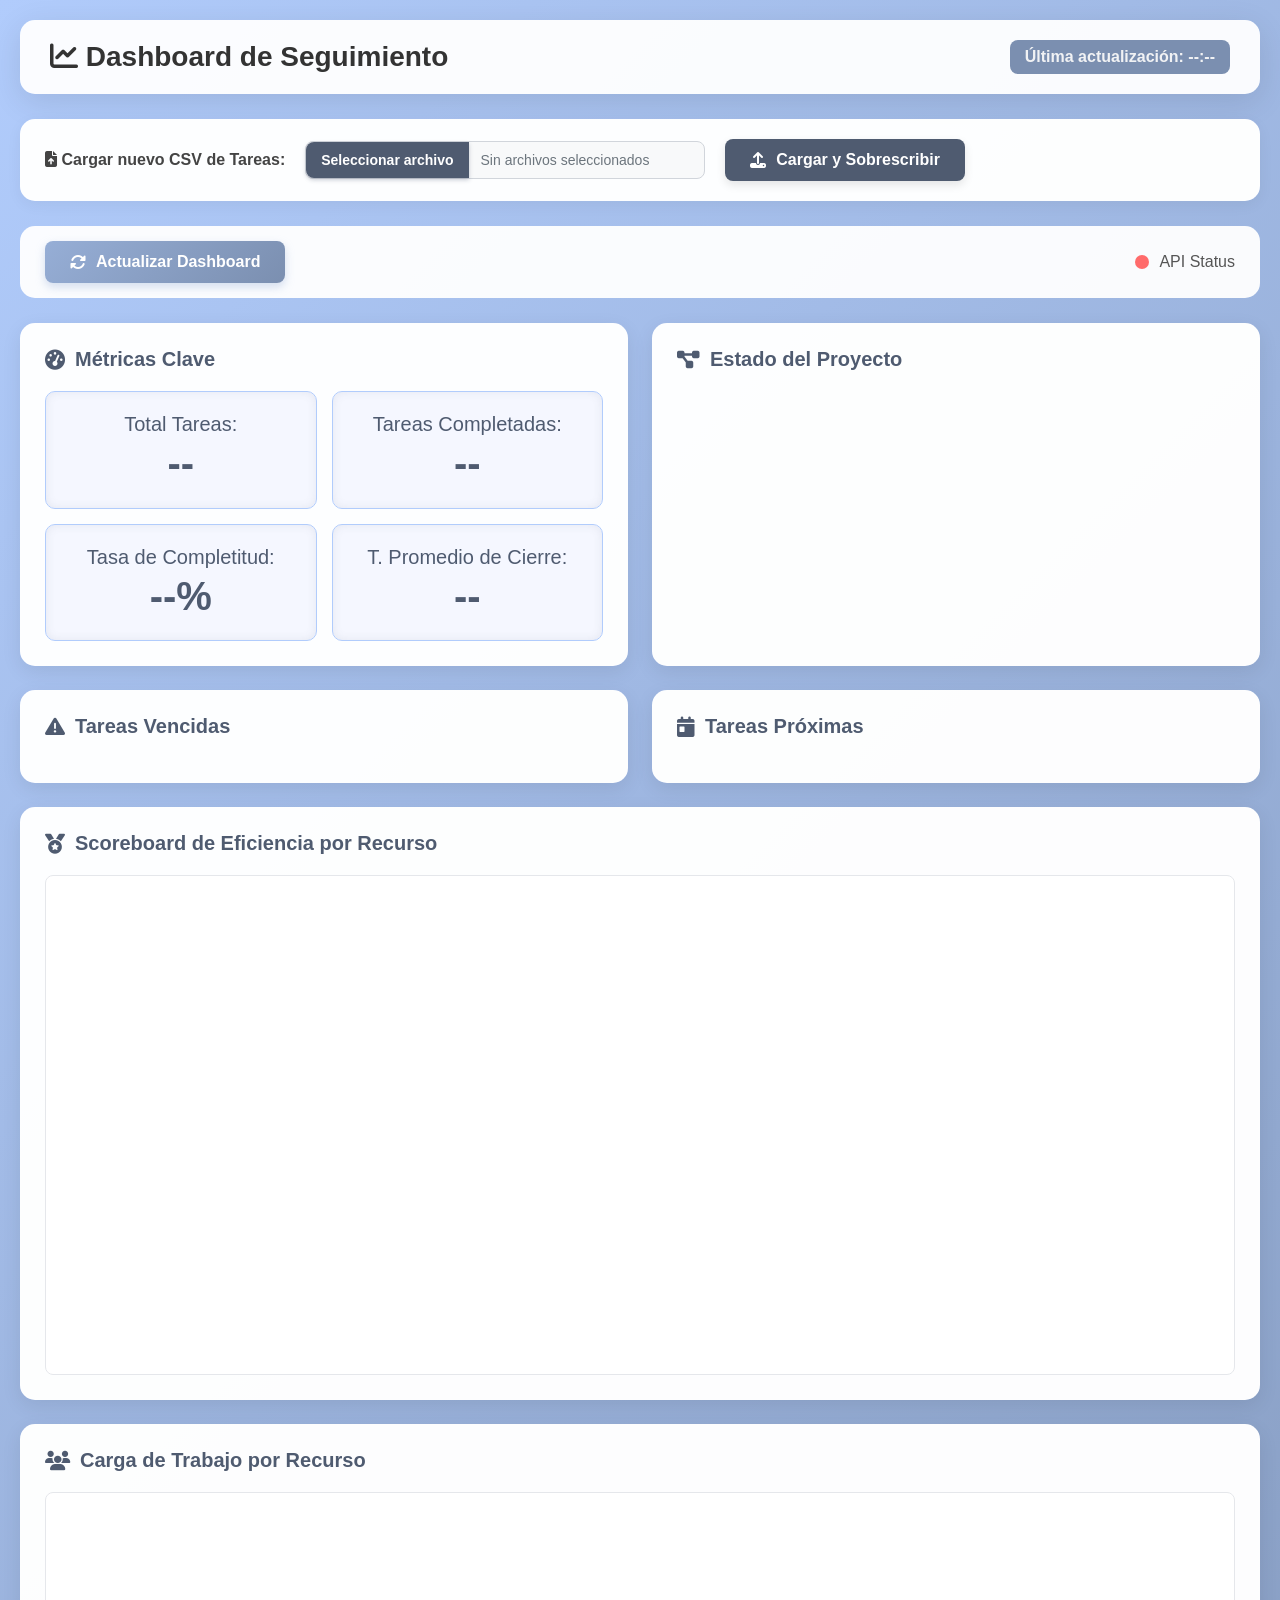
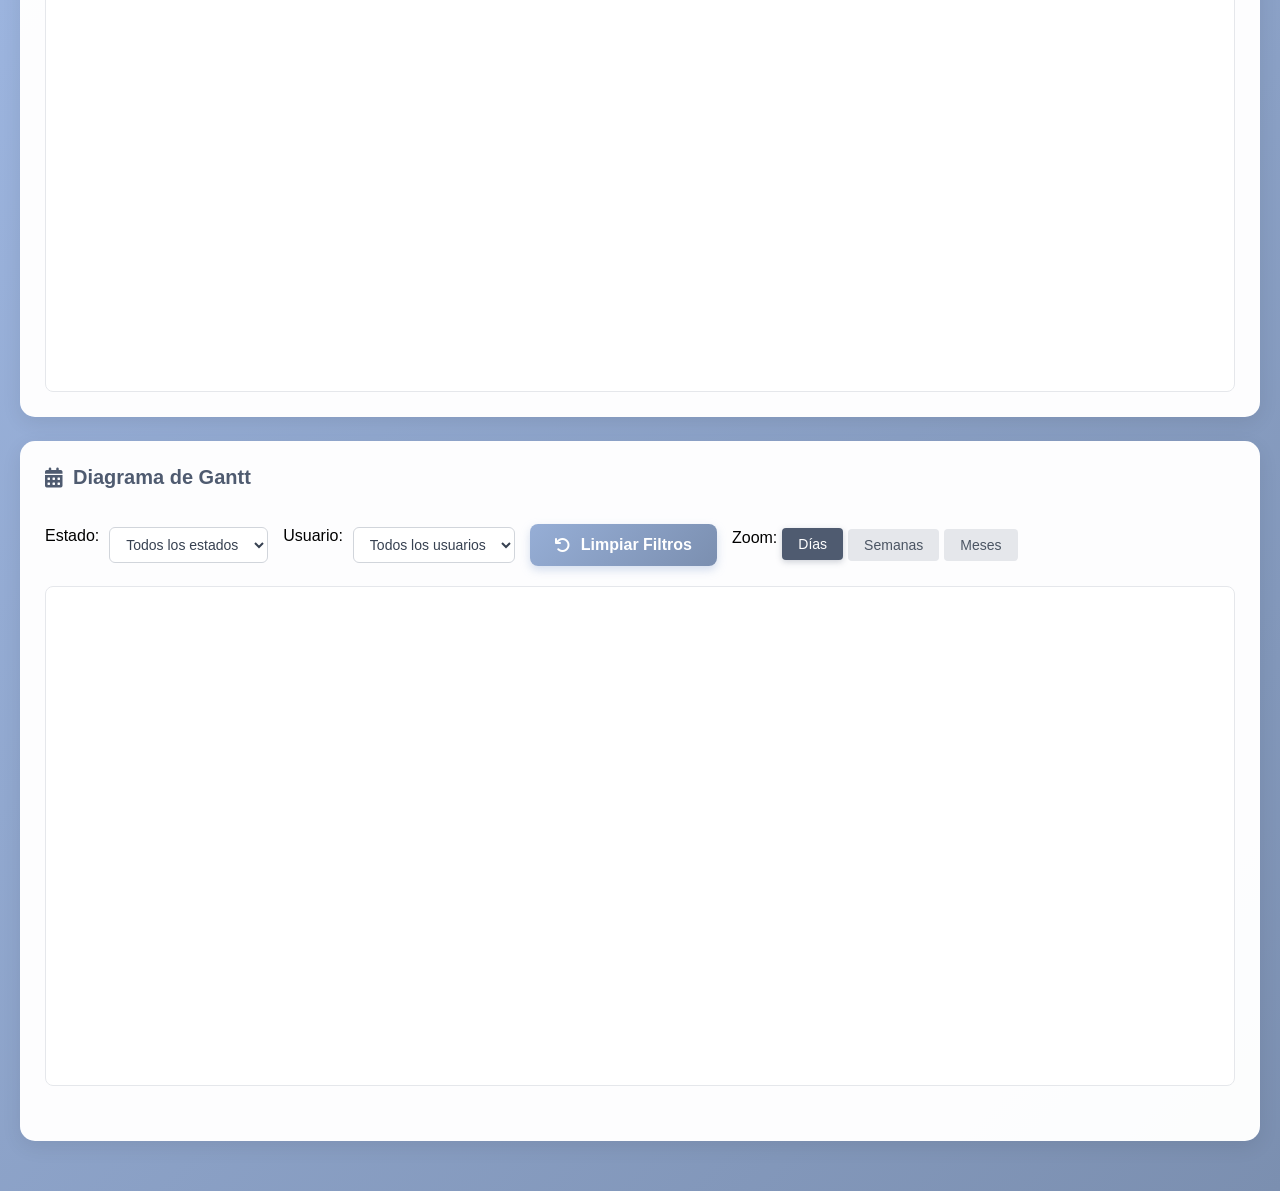
<file: index.html>
<!DOCTYPE html>
<html lang="es">
<head>
  <meta charset="UTF-8" />
  <meta name="viewport" content="width=device-width, initial-scale=1.0"/>
  <title>Dashboard de Seguimiento - Tesina</title>
  
  <link rel="icon" type="image/png" href="imagen/dash_ico.png"/> 
  
  <script src="https://d3js.org/d3.v7.min.js"></script>
  <link rel="stylesheet" href="styles.css">
  <link rel="stylesheet" href="https://cdnjs.cloudflare.com/ajax/libs/font-awesome/6.4.0/css/all.min.css">
</head>
<body>
  <div class="container">
    <header class="dashboard-header">
      <h1><i class="fas fa-chart-line"></i> Dashboard de Seguimiento</h1>
      <div class="last-update">Última actualización: <span id="last-update-time">--:--</span></div>
    </header>

    <div class="ingestion-control">
      <label for="csv-file-input">
        <i class="fas fa-file-upload"></i> Cargar nuevo CSV de Tareas:
      </label>

      <div id="file-upload-wrapper">
        <input type="file" id="csv-file-input" accept=".csv" name="file-upload" />
        <span class="custom-file-button">Seleccionar archivo</span>
        <span class="file-name-display">Sin archivos seleccionados</span>
      </div>

      <button id="ingest-csv-btn" class="btn-primary">
        <i class="fas fa-upload"></i> Cargar y Sobrescribir
      </button>

      <div id="ingestion-status"></div>
    </div>

    <div class="controls">
      <button id="refresh-dashboard" class="btn-secondary">
        <i class="fas fa-sync-alt"></i> Actualizar Dashboard
      </button>

      <div class="api-status">
        <span id="api-status-indicator" class="status-offline" aria-hidden="true"></span>
        <span id="api-status-text">API Status</span>
      </div>
    </div>
    
    <div class="dashboard-grid">
      
      <div class="card">
        <h2><i class="fas fa-tachometer-alt"></i> Métricas Clave</h2>
        <div id="metrics-summary" class="metrics-container">
          <div class="metric-box">Total Tareas: <span id="total-tasks">--</span></div>
          <div class="metric-box">Tareas Completadas: <span id="completed-tasks">--</span></div>
          <div class="metric-box">Tasa de Completitud: <span id="completion-rate">--%</span></div>
          <div class="metric-box">T. Promedio de Cierre: <span id="avg-completion-time">--</span></div>
        </div>
      </div>

      <div class="card">
        <h2><i class="fas fa-project-diagram"></i> Estado del Proyecto</h2>
        <div id="project-status-chart" class="chart-container"></div>
      </div>
      
      <div class="card">
        <h2><i class="fas fa-exclamation-triangle"></i> Tareas Vencidas</h2>
        <div id="overdue-tasks" class="list-container"></div>
      </div>

      <div class="card">
        <h2><i class="fas fa-calendar-day"></i> Tareas Próximas</h2>
        <div id="daily-tasks" class="list-container"></div>
      </div>
      
<div class="card span-full">
    <h2><i class="fas fa-medal"></i> Scoreboard de Eficiencia por Recurso</h2>
    <div id="efficiency-scoreboard" class="chart-container-wide"></div>
</div>

      <div class="card span-full">
        <h2><i class="fas fa-users"></i> Carga de Trabajo por Recurso</h2>
        <div id="workload-chart" class="chart-container-wide"></div>
      </div>


      <div class="card span-full">
        <div class="gantt-header">
          <h2><i class="fas fa-calendar-alt"></i> Diagrama de Gantt</h2>
          <div class="gantt-controls">
            <div class="filter-group">
              <label for="status-filter">Estado:</label>
              <select id="status-filter" class="filter-select">
                <option value="">Todos los estados</option>
                <option value="TO_DO">TO DO</option>
                <option value="IN_PROGRESS">EN PROGRESO</option>
                <option value="COMPLETED">COMPLETADO</option>
                <option value="BLOCKED">BLOQUEADO</option>
              </select>
            </div>
            
            <div class="filter-group">
              <label for="user-filter">Usuario:</label>
              <select id="user-filter" class="filter-select">
                <option value="">Todos los usuarios</option>
                </select>
            </div>
            
            <button id="reset-gantt-filters" class="action-button btn-secondary" onclick="resetFiltersAndRefresh()">
              <i class="fas fa-undo"></i> Limpiar Filtros
            </button>
            
            <div class="view-controls">
              <label>Zoom:</label>
              <button type="button" class="btn-view gantt-zoom-btn gantt-zoom-active" data-zoom="days" onclick="zoomGantt('days')" aria-pressed="true">Días</button>
              <button type="button" class="btn-view gantt-zoom-btn" data-zoom="weeks" onclick="zoomGantt('weeks')" aria-pressed="false">Semanas</button>
              <button type="button" class="btn-view gantt-zoom-btn" data-zoom="months" onclick="zoomGantt('months')" aria-pressed="false">Meses</button>
            </div>
          </div>
        </div>

        <div class="gantt-container">
          <div id="gantt-chart" class="chart-container-wide"></div>
          <div id="gantt-legend-container" class="gantt-legend"></div>
        </div>
      </div>
      
    </div> 
  </div>

  <script src="dashboard.js"></script>
  <script>
    (function () {
      // Refresh
      const refreshBtn = document.getElementById('refresh-dashboard');
      if (refreshBtn) refreshBtn.addEventListener('click', () => { if (typeof loadAllData === 'function') loadAllData(); });

      // Gantt Zoom Toggle - Aseguramos la llamada a zoomGantt y el estado activo/inactivo
      document.querySelectorAll('.gantt-zoom-btn').forEach(btn => {
        btn.addEventListener('click', () => {
          // La función zoomGantt(level) en dashboard.js ya maneja el estado activo
          // Solo necesitamos asegurarnos de que la llamada al zoom esté en el HTML (ya lo está, pero lo reconfirmo)
          document.querySelectorAll('.gantt-zoom-btn').forEach(b => { 
            b.classList.remove('gantt-zoom-active'); 
            b.setAttribute('aria-pressed', 'false'); 
          });
          btn.classList.add('gantt-zoom-active');
          btn.setAttribute('aria-pressed', 'true');
        });
      });

      // File Input Customizado
      const fileInput = document.getElementById('csv-file-input');
      const customBtn = document.querySelector('.custom-file-button');
      const fileNameDisplay = document.querySelector('.file-name-display');
      if (customBtn && fileInput) {
        customBtn.addEventListener('click', (e) => { e.preventDefault(); fileInput.click(); });
        fileInput.addEventListener('change', () => {
          fileNameDisplay.textContent = fileInput.files.length ? fileInput.files[0].name : 'Sin archivos seleccionados';
        });
      }
      
    })();
  </script>
</body>
</html>
</file>
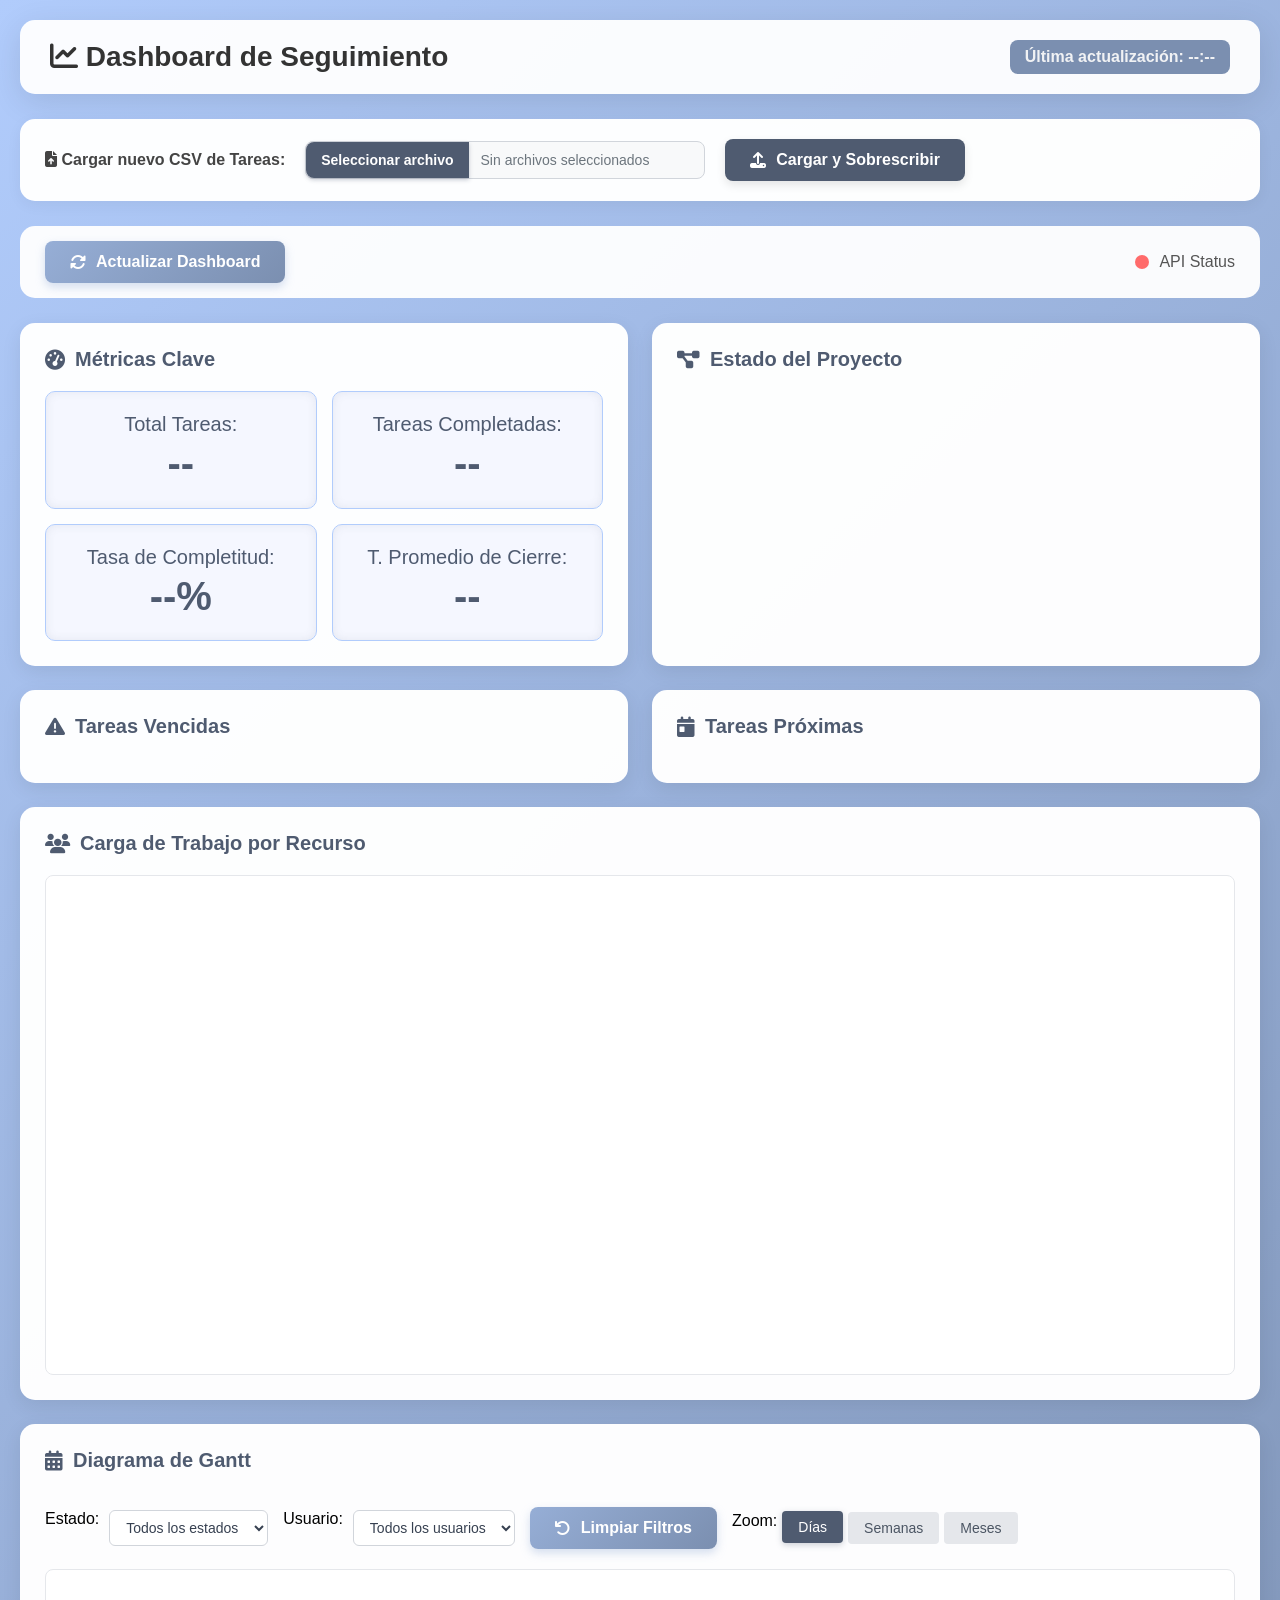
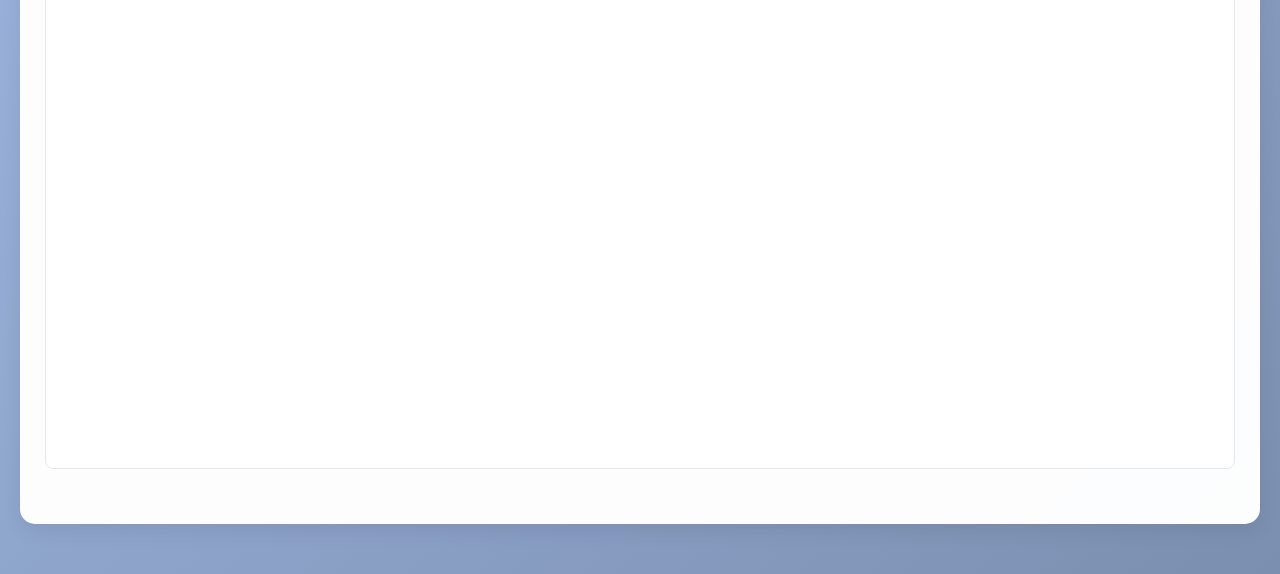
<file: frontend/index.html>
<!DOCTYPE html>
<html lang="es">
<head>
  <meta charset="UTF-8" />
  <meta name="viewport" content="width=device-width, initial-scale=1.0"/>
  <title>Dashboard de Seguimiento - Tesina</title>
  
  <link rel="icon" type="image/png" href="imagen/dash_ico.png"/> 
  
  <script src="https://d3js.org/d3.v7.min.js"></script>
  <link rel="stylesheet" href="style.css">
  <link rel="stylesheet" href="https://cdnjs.cloudflare.com/ajax/libs/font-awesome/6.4.0/css/all.min.css">
</head>
<body>
  <div class="container">
    <header class="dashboard-header">
      <h1><i class="fas fa-chart-line"></i> Dashboard de Seguimiento</h1>
      <div class="last-update">Última actualización: <span id="last-update-time">--:--</span></div>
    </header>

    <div class="ingestion-control">
      <label for="csv-file-input">
        <i class="fas fa-file-upload"></i> Cargar nuevo CSV de Tareas:
      </label>

      <div id="file-upload-wrapper">
        <input type="file" id="csv-file-input" accept=".csv" name="file-upload" />
        <span class="custom-file-button">Seleccionar archivo</span>
        <span class="file-name-display">Sin archivos seleccionados</span>
      </div>

      <button id="ingest-csv-btn" class="btn-primary">
        <i class="fas fa-upload"></i> Cargar y Sobrescribir
      </button>

      <div id="ingestion-status"></div>
    </div>

    <div class="controls">
      <button id="refresh-dashboard" class="btn-secondary">
        <i class="fas fa-sync-alt"></i> Actualizar Dashboard
      </button>

      <div class="api-status">
        <span id="api-status-indicator" class="status-offline" aria-hidden="true"></span>
        <span id="api-status-text">API Status</span>
      </div>
    </div>
    
    <div class="dashboard-grid">
      
      <div class="card">
        <h2><i class="fas fa-tachometer-alt"></i> Métricas Clave</h2>
        <div id="metrics-summary" class="metrics-container">
          <div class="metric-box">Total Tareas: <span id="total-tasks">--</span></div>
          <div class="metric-box">Tareas Completadas: <span id="completed-tasks">--</span></div>
          <div class="metric-box">Tasa de Completitud: <span id="completion-rate">--%</span></div>
          <div class="metric-box">T. Promedio de Cierre: <span id="avg-completion-time">--</span></div>
        </div>
      </div>

      <div class="card">
        <h2><i class="fas fa-project-diagram"></i> Estado del Proyecto</h2>
        <div id="project-status-chart" class="chart-container"></div>
      </div>
      
      <div class="card">
        <h2><i class="fas fa-exclamation-triangle"></i> Tareas Vencidas</h2>
        <div id="overdue-tasks" class="list-container"></div>
      </div>

      <div class="card">
        <h2><i class="fas fa-calendar-day"></i> Tareas Próximas</h2>
        <div id="daily-tasks" class="list-container"></div>
      </div>
      
      <div class="card span-full">
        <h2><i class="fas fa-users"></i> Carga de Trabajo por Recurso</h2>
        <div id="workload-chart" class="chart-container-wide"></div>
      </div>

      <div class="card span-full">
        <div class="gantt-header">
          <h2><i class="fas fa-calendar-alt"></i> Diagrama de Gantt</h2>
          <div class="gantt-controls">
            <div class="filter-group">
              <label for="status-filter">Estado:</label>
              <select id="status-filter" class="filter-select">
                <option value="">Todos los estados</option>
                <option value="TO_DO">TO DO</option>
                <option value="IN_PROGRESS">EN PROGRESO</option>
                <option value="COMPLETED">COMPLETADO</option>
                <option value="BLOCKED">BLOQUEADO</option>
              </select>
            </div>
            
            <div class="filter-group">
              <label for="user-filter">Usuario:</label>
              <select id="user-filter" class="filter-select">
                <option value="">Todos los usuarios</option>
                </select>
            </div>
            
            <button id="reset-gantt-filters" class="action-button btn-secondary" onclick="resetFiltersAndRefresh()">
              <i class="fas fa-undo"></i> Limpiar Filtros
            </button>
            
            <div class="view-controls">
              <label>Zoom:</label>
              <button type="button" class="btn-view gantt-zoom-btn gantt-zoom-active" data-zoom="days" onclick="zoomGantt('days')" aria-pressed="true">Días</button>
              <button type="button" class="btn-view gantt-zoom-btn" data-zoom="weeks" onclick="zoomGantt('weeks')" aria-pressed="false">Semanas</button>
              <button type="button" class="btn-view gantt-zoom-btn" data-zoom="months" onclick="zoomGantt('months')" aria-pressed="false">Meses</button>
            </div>
          </div>
        </div>

        <div class="gantt-container">
          <div id="gantt-chart" class="chart-container-wide"></div>
          <div id="gantt-legend-container" class="gantt-legend"></div>
        </div>
      </div>
      
    </div> 
  </div>

  <script src="dashboard.js"></script>
  <script>
    (function () {
      // Refresh
      const refreshBtn = document.getElementById('refresh-dashboard');
      if (refreshBtn) refreshBtn.addEventListener('click', () => { if (typeof loadAllData === 'function') loadAllData(); });

      // Gantt Zoom Toggle - Aseguramos la llamada a zoomGantt y el estado activo/inactivo
      document.querySelectorAll('.gantt-zoom-btn').forEach(btn => {
        btn.addEventListener('click', () => {
          // La función zoomGantt(level) en dashboard.js ya maneja el estado activo
          // Solo necesitamos asegurarnos de que la llamada al zoom esté en el HTML (ya lo está, pero lo reconfirmo)
          document.querySelectorAll('.gantt-zoom-btn').forEach(b => { 
            b.classList.remove('gantt-zoom-active'); 
            b.setAttribute('aria-pressed', 'false'); 
          });
          btn.classList.add('gantt-zoom-active');
          btn.setAttribute('aria-pressed', 'true');
        });
      });

      // File Input Customizado
      const fileInput = document.getElementById('csv-file-input');
      const customBtn = document.querySelector('.custom-file-button');
      const fileNameDisplay = document.querySelector('.file-name-display');
      if (customBtn && fileInput) {
        customBtn.addEventListener('click', (e) => { e.preventDefault(); fileInput.click(); });
        fileInput.addEventListener('change', () => {
          fileNameDisplay.textContent = fileInput.files.length ? fileInput.files[0].name : 'Sin archivos seleccionados';
        });
      }
      
    })();
  </script>
</body>
</html>
</file>
<file: styles.css>
/* style.css — VERSIÓN FINAL CORREGIDA (Con clase para autoajuste) */

/* Base reset */
* { margin: 0; padding: 0; box-sizing: border-box; }

body {
 font-family: 'Segoe UI', Tahoma, Geneva, Verdana, sans-serif;
 /* Degradado de fondo con la nueva paleta */
 background: linear-gradient(135deg, #B1CCFC 0%, #7B8FB0 100%); 
 min-height: 100vh;
 padding: 20px;
 -webkit-font-smoothing: antialiased;
 -moz-osx-font-smoothing: grayscale;
}

.container {
 max-width: 1800px;
 margin: 0 auto;
 width: 100%;
}

/* Header */
.dashboard-header {
 background: rgba(255,255,255,0.95);
 padding: 20px 30px;
 border-radius: 15px;
 margin-bottom: 25px;
 display:flex; justify-content:space-between; align-items:center;
 box-shadow: 0 8px 32px rgba(0,0,0,0.1);
}
.dashboard-header h1 { color:#333; font-size:28px; }
/* Colores actualizados (Mantiene tu última elección) */
.last-update { 
  background: #7B8FB0; 
  padding: 8px 15px; 
  border-radius: 8px; 
  color: #f1f2f4; 
  font-weight: 600; 
}

/* --- GRID PRINCIPAL (ACTUALIZADO A 2 COLUMNAS) --- */
.dashboard-grid {
 display: grid;
 grid-template-columns: 1fr 1fr; /* DOS columnas */
 gap: 24px;
 margin-bottom: 30px;
 align-items: stretch; 
}

/* --- CARDS (Tarjetas) --- */
.card {
 background: rgba(255,255,255,0.98);
 border-radius: 15px;
 padding: 25px;
 box-shadow: 0 6px 20px rgba(0,0,0,0.08);
 transition: transform 0.3s ease, box-shadow 0.2s ease;
 display: flex;
 flex-direction: column;
 height: 100%;
 
 position: relative; 
 z-index: 1; 
 overflow: hidden; 
}

/* Clase para que la tarjeta se autoajuste a su contenido y no se estire en el grid */
.card.auto-height {
    height: auto; 
    align-self: flex-start;
}

.card:hover { transform: translateY(-3px); box-shadow: 0 10px 30px rgba(0,0,0,0.10); }

/* Títulos de las tarjetas */
.card h2 { 
 color: #4F5B70; 
 margin-bottom: 20px; 
 font-size: 20px; 
 display:flex; 
 align-items:center; 
 gap:10px;
 flex-shrink: 0;
}

/* Clase para elementos que ocupan todo el ancho */
.span-full {
 grid-column: 1 / -1; 
}

/* Corregir z-index para la interacción con gráficos (Asegura la interacción) */
.dashboard-grid .card:nth-child(2) { pointer-events: none; }
.dashboard-grid .card:nth-child(2) * { pointer-events: auto; }
.dashboard-grid .card:nth-child(6) { position: relative; z-index: 30; }
.dashboard-grid .card:nth-child(7) { position: relative; z-index: 40; }


/* --- MÉTRICAS --- */
.metrics-container { 
 display: grid; 
 grid-template-columns: 1fr 1fr; 
 gap: 15px; 
 flex-grow: 1; 
 height: 100%;
}

.metric-box { 
 /* Colores actualizados */
 background: #f5f7ff; 
 border: 1px solid #B1CCFC; 
 color: #4F5B70; 
 padding: 15px; 
 border-radius: 10px; 
 text-align: center; 
 box-shadow: inset 0 0 10px rgba(79, 91, 112, 0.1); 
 display: flex;
 flex-direction: column;
 justify-content: center;
 align-items: center;
 height: 100%;
 
 font-size: 20px; 
 font-weight: 500;
}

.metric-box span { 
 display: block; 
 font-size: 40px; 
 font-weight: bold; 
 /* Color actualizado */
 color: #4F5B70; 
 margin-top: 5px; 
}

/* --- GRÁFICOS --- */
.chart-container {
 width: 100%;
 flex-grow: 1;
 min-height: 250px; 
 display: flex;
 align-items: center;
 justify-content: center;
}

.chart-container-wide { 
 width: 100%; 
 min-height: 500px; 
 overflow: auto; 
 border: 1px solid #e5e7eb; 
 border-radius: 8px; 
 background: white; 
 padding: 10px; 
}

/* --- INGESTA DE ARCHIVOS --- */
.ingestion-control {
 display:flex; align-items:center; gap:20px;
 background:rgba(255,255,255,0.98); border-radius:15px; padding:20px 25px;
 margin-bottom:25px; 
 box-shadow:0 4px 15px rgba(0,0,0,0.05); flex-wrap:wrap;
}
.ingestion-control label { font-weight:600; color:#444; white-space:nowrap; }

#file-upload-wrapper {
 display:flex; align-items:center; border:1px solid #d1d5db; border-radius:8px;
 background:#f8f9fa; max-width:400px; flex-grow:1; position:relative;
}
#csv-file-input {
 position:absolute; opacity:0; width:1px; height:1px; padding:0; margin:-1px; overflow:hidden; clip:rect(0,0,0,0); border:0;
}
.custom-file-button {
 /* Color actualizado */
 background-color:#4F5B70; 
 color:white; padding:10px 15px; border-radius:8px 0 0 8px;
 cursor:pointer; font-size:14px; font-weight:600; transition:background-color 0.2s, transform 0.08s;
 flex-shrink:0; box-shadow:0 2px 4px rgba(79,91,112,0.3); 
}
/* Color hover actualizado */
.custom-file-button:hover { background-color:#3A455A; transform:translateY(-1px); } 
.file-name-display {
 flex-grow:1; padding:10px 12px; font-size:14px; color:#6c757d; white-space:nowrap; overflow:hidden; text-overflow:ellipsis;
}
#ingestion-status { font-style:italic; color:#666; }

/* --- CONTROLES Y BOTONES --- */
.controls {
 display:flex; justify-content:space-between; align-items:center;
 background:rgba(255,255,255,0.95); padding:15px 25px; border-radius:15px; 
 margin-bottom: 25px;
}

.btn-primary, .btn-secondary, .btn-filter {
 cursor:pointer; border:none; padding:12px 25px; border-radius:8px; font-weight:600; font-size:16px;
 transition:all 0.18s ease; display:flex; align-items:center; gap:10px; box-shadow:0 4px 10px rgba(0,0,0,0.1);
}
/* Color actualizado */
.btn-primary { background-color:#4F5B70; color:white; }
/* Color hover actualizado */
.btn-primary:hover { background-color:#3A455A; transform:translateY(-2px); box-shadow:0 6px 12px rgba(79,91,112,0.4); }
/* Degradado actualizado */
.btn-secondary { background:linear-gradient(135deg,#96AED6 0%,#7B8FB0 100%); color:white; box-shadow:0 4px 10px rgba(150,174,214,0.4); }
.btn-secondary:hover { opacity:0.95; transform:translateY(-2px); }

/* --- LISTAS (Tareas) --- */
.list-container { 
 max-height: 300px; 
 overflow-y: auto; 
 flex-grow: 1;
}
.task-item {
 background:#f8f9fa; border-left:4px solid #ccc; padding:12px; margin-bottom:10px; border-radius:8px;
 display:flex; justify-content:space-between; align-items:center; font-size:14px; color:#333; box-shadow:0 1px 3px rgba(0,0,0,0.05);
}
.task-item.overdue { border-left-color:#ff4757; }
.task-item.upcoming { border-left-color:#2ed573; }
.user-badge { background:#e3f2fd; color:#1976d2; padding:4px 10px; border-radius:20px; font-size:11px; font-weight:600; }

/* --- GANTT & API STATUS --- */
.api-status { display:flex; align-items:center; gap:10px; font-weight:500; color:#555; }
#api-status-indicator { width:14px; height:14px; border-radius:50%; display:inline-block; }
.status-online { background-color:#06D6A0; box-shadow:0 0 8px #06d6a0; animation:pulse 1.5s infinite; }
.status-offline { background-color:#FF6B6B; }
@keyframes pulse { 0%{opacity:1}50%{opacity:0.5}100%{opacity:1} }

.gantt-header { display:flex; justify-content:space-between; align-items:center; margin-bottom:20px; flex-wrap:wrap; gap:15px; }
.gantt-controls { display:flex; flex-wrap:wrap; gap:15px; align-items:center; }
.filter-group { display:flex; gap:10px; }
.filter-select { padding:8px 12px; border:1px solid #d1d5db; border-radius:6px; background:white; color:#374151; font-size:14px; min-width:150px; }
.view-controls { display:flex; gap:5px; }

.btn-view { padding:8px 16px; background:#e5e7eb; color:#4b5563; border:none; border-radius:4px; cursor:pointer; font-size:14px; transition:all 0.2s ease; }
.btn-view:hover { background:#d1d5db; }
.gantt-zoom-btn {
 padding:8px 16px; background:#e5e7eb; color:#4b5563; border:none; border-radius:4px; cursor:pointer;
 font-size:14px; transition:all 0.15s ease; display:inline-flex; align-items:center; gap:8px;
}
.gantt-zoom-btn:hover { background:#d1d5db; transform:translateY(-1px); }
/* Color activo actualizado */
.gantt-zoom-active, .gantt-zoom-btn.gantt-zoom-active {
 background:#4F5B70 !important; color:#fff !important; box-shadow:0 2px 6px rgba(79,91,112,0.28); transform:translateY(-1px);
}

.gantt-container { display:flex; flex-direction:column; width:100%; gap:20px; }
.gantt-legend { margin-top: 10px; }
.legend-grid { display:grid; grid-template-columns:repeat(auto-fill, minmax(150px,1fr)); gap:10px; padding:15px; background:#f8fafc; border-radius:8px; }
.legend-item { display:flex; align-items:center; gap:8px; font-size:12px; }
.legend-color { width:12px; height:12px; border-radius:2px; }

/* Tooltip & Charts SVG */
.tooltip { position:absolute; padding:10px; background:white; border:1px solid #ddd; border-radius:4px; box-shadow:0 2px 10px rgba(0,0,0,0.1); pointer-events:none; z-index:1000; max-width:300px; font-size:12px; line-height:1.4; }
.tooltip-content { color:#333; }
.x-axis text { font-size:10px; fill:#6b7280; }
.y-axis text { font-size:11px; fill:#4b5563; }
.task-bar { cursor:pointer; transition:opacity 0.2s ease; }
.task-bar:hover { opacity:0.8; }
.today-line { stroke:#ef4444; stroke-width:2; stroke-dasharray:4,4; }
.today-text { fill:#ef4444; font-size:10px; font-weight:bold; }
/* Color de focus actualizado */
button:focus, .filter-select:focus, .custom-file-button:focus { outline: 3px solid rgba(79,91,112,0.18); outline-offset: 2px; }

/* --- RESPONSIVENESS --- */
@media (max-width: 1200px) {
 /* Mantiene 2 columnas en pantallas medianas */
 .dashboard-grid { grid-template-columns: 1fr 1fr; }
}

@media (max-width: 900px) {
 .dashboard-grid { grid-template-columns: 1fr; } 
 .metrics-container { grid-template-columns: 1fr; }
 .ingestion-control, .controls, .gantt-header { flex-direction: column; align-items: stretch; }
 .gantt-controls, .filter-group { flex-direction: column; align-items: flex-start; }
 .btn-primary, .btn-secondary, .custom-file-button, #file-upload-wrapper { width: 100%; max-width: none; }
 .custom-file-button { width: 40%; }
 .file-name-display { width: 60%; }
}

/* Scrollbar */
::-webkit-scrollbar { width:8px; height:8px; }
::-webkit-scrollbar-track { background:#f1f1f1; border-radius:4px; }
::-webkit-scrollbar-thumb { background:#888; border-radius:4px; }
::-webkit-scrollbar-thumb:hover { background:#555; }


.workload-legend-container {
 width: 100%; 
}

/* --- SCOREBOARD DE EFICIENCIA --- */
.efficiency-table {
 width: 100%;
 border-collapse: separate; 
 border-spacing: 0 5px; 
}

.efficiency-table th {
 padding: 10px 15px;
 background-color: #f0f7ff;
 /* Color actualizado */
 color: #4F5B70;
 font-size: 14px;
 font-weight: 700;
 border-bottom: 2px solid #d9e0ff;
 position: sticky; 
 top: 0;
 z-index: 10;
}

.efficiency-table td {
 padding: 10px 15px;
 border-bottom: 1px solid #eee;
 font-size: 14px;
 color: #333;
 background-color: white;
}

.efficiency-table tbody tr {
  transition: background-color 0.15s ease;
}

.efficiency-table tbody tr:hover {
  background-color: #f5f7ff; 
  cursor: default; 
}

.efficiency-table td:first-child { 
  font-weight: 600; 
  color: #444;
}
</file>
<file: frontend/style.css>
/* style.css — VERSIÓN FINAL CORREGIDA (2 COLUMNAS) */

/* Base reset */
* { margin: 0; padding: 0; box-sizing: border-box; }

body {
  font-family: 'Segoe UI', Tahoma, Geneva, Verdana, sans-serif;
  /* Degradado de fondo con la nueva paleta */
  background: linear-gradient(135deg, #B1CCFC 0%, #7B8FB0 100%); 
  min-height: 100vh;
  padding: 20px;
  -webkit-font-smoothing: antialiased;
  -moz-osx-font-smoothing: grayscale;
}

.container {
  max-width: 1800px;
  margin: 0 auto;
  width: 100%;
}

/* Header */
.dashboard-header {
  background: rgba(255,255,255,0.95);
  padding: 20px 30px;
  border-radius: 15px;
  margin-bottom: 25px;
  display:flex; justify-content:space-between; align-items:center;
  box-shadow: 0 8px 32px rgba(0,0,0,0.1);
}
.dashboard-header h1 { color:#333; font-size:28px; }
/* Colores actualizados (Mantiene tu última elección) */
.last-update { 
    background: #7B8FB0; 
    padding: 8px 15px; 
    border-radius: 8px; 
    color: #f1f2f4; 
    font-weight: 600; 
}

/* --- GRID PRINCIPAL (ACTUALIZADO A 2 COLUMNAS) --- */
.dashboard-grid {
  display: grid;
  grid-template-columns: 1fr 1fr; /* DOS columnas */
  gap: 24px;
  margin-bottom: 30px;
  align-items: stretch; 
}

/* --- CARDS (Tarjetas) --- */
.card {
  background: rgba(255,255,255,0.98);
  border-radius: 15px;
  padding: 25px;
  box-shadow: 0 6px 20px rgba(0,0,0,0.08);
  transition: transform 0.3s ease, box-shadow 0.2s ease;
  display: flex;
  flex-direction: column;
  height: 100%;
  
  position: relative; 
  z-index: 1; 
  overflow: hidden; 
}

.card:hover { transform: translateY(-3px); box-shadow: 0 10px 30px rgba(0,0,0,0.10); }

/* Títulos de las tarjetas */
.card h2 { 
  color: #4F5B70; 
  margin-bottom: 20px; 
  font-size: 20px; 
  display:flex; 
  align-items:center; 
  gap:10px;
  flex-shrink: 0;
}

/* Clase para elementos que ocupan todo el ancho */
.span-full {
  grid-column: 1 / -1; 
}

/* Corregir z-index para la interacción con gráficos (Asegura la interacción) */
.dashboard-grid .card:nth-child(2) { pointer-events: none; }
.dashboard-grid .card:nth-child(2) * { pointer-events: auto; }
.dashboard-grid .card:nth-child(6) { position: relative; z-index: 30; }
.dashboard-grid .card:nth-child(7) { position: relative; z-index: 40; }


/* --- MÉTRICAS --- */
.metrics-container { 
  display: grid; 
  grid-template-columns: 1fr 1fr; 
  gap: 15px; 
  flex-grow: 1; 
  height: 100%;
}

.metric-box { 
  /* Colores actualizados */
  background: #f5f7ff; 
  border: 1px solid #B1CCFC; 
  color: #4F5B70; 
  padding: 15px; 
  border-radius: 10px; 
  text-align: center; 
  box-shadow: inset 0 0 10px rgba(79, 91, 112, 0.1); 
  display: flex;
  flex-direction: column;
  justify-content: center;
  align-items: center;
  height: 100%;
  
  font-size: 20px; 
  font-weight: 500;
}

.metric-box span { 
  display: block; 
  font-size: 40px; 
  font-weight: bold; 
  /* Color actualizado */
  color: #4F5B70; 
  margin-top: 5px; 
}

/* --- GRÁFICOS --- */
.chart-container {
  width: 100%;
  flex-grow: 1;
  min-height: 250px; 
  display: flex;
  align-items: center;
  justify-content: center;
}

.chart-container-wide { 
  width: 100%; 
  min-height: 500px; 
  overflow: auto; 
  border: 1px solid #e5e7eb; 
  border-radius: 8px; 
  background: white; 
  padding: 10px; 
}

/* --- INGESTA DE ARCHIVOS --- */
.ingestion-control {
  display:flex; align-items:center; gap:20px;
  background:rgba(255,255,255,0.98); border-radius:15px; padding:20px 25px;
  margin-bottom:25px; 
  box-shadow:0 4px 15px rgba(0,0,0,0.05); flex-wrap:wrap;
}
.ingestion-control label { font-weight:600; color:#444; white-space:nowrap; }

#file-upload-wrapper {
  display:flex; align-items:center; border:1px solid #d1d5db; border-radius:8px;
  background:#f8f9fa; max-width:400px; flex-grow:1; position:relative;
}
#csv-file-input {
  position:absolute; opacity:0; width:1px; height:1px; padding:0; margin:-1px; overflow:hidden; clip:rect(0,0,0,0); border:0;
}
.custom-file-button {
  /* Color actualizado */
  background-color:#4F5B70; 
  color:white; padding:10px 15px; border-radius:8px 0 0 8px;
  cursor:pointer; font-size:14px; font-weight:600; transition:background-color 0.2s, transform 0.08s;
  flex-shrink:0; box-shadow:0 2px 4px rgba(79,91,112,0.3); 
}
/* Color hover actualizado */
.custom-file-button:hover { background-color:#3A455A; transform:translateY(-1px); } 
.file-name-display {
  flex-grow:1; padding:10px 12px; font-size:14px; color:#6c757d; white-space:nowrap; overflow:hidden; text-overflow:ellipsis;
}
#ingestion-status { font-style:italic; color:#666; }

/* --- CONTROLES Y BOTONES --- */
.controls {
  display:flex; justify-content:space-between; align-items:center;
  background:rgba(255,255,255,0.95); padding:15px 25px; border-radius:15px; 
  margin-bottom: 25px;
}

.btn-primary, .btn-secondary, .btn-filter {
  cursor:pointer; border:none; padding:12px 25px; border-radius:8px; font-weight:600; font-size:16px;
  transition:all 0.18s ease; display:flex; align-items:center; gap:10px; box-shadow:0 4px 10px rgba(0,0,0,0.1);
}
/* Color actualizado */
.btn-primary { background-color:#4F5B70; color:white; }
/* Color hover actualizado */
.btn-primary:hover { background-color:#3A455A; transform:translateY(-2px); box-shadow:0 6px 12px rgba(79,91,112,0.4); }
/* Degradado actualizado */
.btn-secondary { background:linear-gradient(135deg,#96AED6 0%,#7B8FB0 100%); color:white; box-shadow:0 4px 10px rgba(150,174,214,0.4); }
.btn-secondary:hover { opacity:0.95; transform:translateY(-2px); }

/* --- LISTAS (Tareas) --- */
.list-container { 
  max-height: 300px; 
  overflow-y: auto; 
  flex-grow: 1;
}
.task-item {
  background:#f8f9fa; border-left:4px solid #ccc; padding:12px; margin-bottom:10px; border-radius:8px;
  display:flex; justify-content:space-between; align-items:center; font-size:14px; color:#333; box-shadow:0 1px 3px rgba(0,0,0,0.05);
}
.task-item.overdue { border-left-color:#ff4757; }
.task-item.upcoming { border-left-color:#2ed573; }
.user-badge { background:#e3f2fd; color:#1976d2; padding:4px 10px; border-radius:20px; font-size:11px; font-weight:600; }

/* --- GANTT & API STATUS --- */
.api-status { display:flex; align-items:center; gap:10px; font-weight:500; color:#555; }
#api-status-indicator { width:14px; height:14px; border-radius:50%; display:inline-block; }
.status-online { background-color:#06D6A0; box-shadow:0 0 8px #06d6a0; animation:pulse 1.5s infinite; }
.status-offline { background-color:#FF6B6B; }
@keyframes pulse { 0%{opacity:1}50%{opacity:0.5}100%{opacity:1} }

.gantt-header { display:flex; justify-content:space-between; align-items:center; margin-bottom:20px; flex-wrap:wrap; gap:15px; }
.gantt-controls { display:flex; flex-wrap:wrap; gap:15px; align-items:center; }
.filter-group { display:flex; gap:10px; }
.filter-select { padding:8px 12px; border:1px solid #d1d5db; border-radius:6px; background:white; color:#374151; font-size:14px; min-width:150px; }
.view-controls { display:flex; gap:5px; }

.btn-view { padding:8px 16px; background:#e5e7eb; color:#4b5563; border:none; border-radius:4px; cursor:pointer; font-size:14px; transition:all 0.2s ease; }
.btn-view:hover { background:#d1d5db; }
.gantt-zoom-btn {
  padding:8px 16px; background:#e5e7eb; color:#4b5563; border:none; border-radius:4px; cursor:pointer;
  font-size:14px; transition:all 0.15s ease; display:inline-flex; align-items:center; gap:8px;
}
.gantt-zoom-btn:hover { background:#d1d5db; transform:translateY(-1px); }
/* Color activo actualizado */
.gantt-zoom-active, .gantt-zoom-btn.gantt-zoom-active {
  background:#4F5B70 !important; color:#fff !important; box-shadow:0 2px 6px rgba(79,91,112,0.28); transform:translateY(-1px);
}

.gantt-container { display:flex; flex-direction:column; width:100%; gap:20px; }
.gantt-legend { margin-top: 10px; }
.legend-grid { display:grid; grid-template-columns:repeat(auto-fill, minmax(150px,1fr)); gap:10px; padding:15px; background:#f8fafc; border-radius:8px; }
.legend-item { display:flex; align-items:center; gap:8px; font-size:12px; }
.legend-color { width:12px; height:12px; border-radius:2px; }

/* Tooltip & Charts SVG */
.tooltip { position:absolute; padding:10px; background:white; border:1px solid #ddd; border-radius:4px; box-shadow:0 2px 10px rgba(0,0,0,0.1); pointer-events:none; z-index:1000; max-width:300px; font-size:12px; line-height:1.4; }
.tooltip-content { color:#333; }
.x-axis text { font-size:10px; fill:#6b7280; }
.y-axis text { font-size:11px; fill:#4b5563; }
.task-bar { cursor:pointer; transition:opacity 0.2s ease; }
.task-bar:hover { opacity:0.8; }
.today-line { stroke:#ef4444; stroke-width:2; stroke-dasharray:4,4; }
.today-text { fill:#ef4444; font-size:10px; font-weight:bold; }
/* Color de focus actualizado */
button:focus, .filter-select:focus, .custom-file-button:focus { outline: 3px solid rgba(79,91,112,0.18); outline-offset: 2px; }

/* --- RESPONSIVENESS --- */
@media (max-width: 1200px) {
  /* Mantiene 2 columnas en pantallas medianas */
  .dashboard-grid { grid-template-columns: 1fr 1fr; }
}

@media (max-width: 900px) {
  .dashboard-grid { grid-template-columns: 1fr; } 
  .metrics-container { grid-template-columns: 1fr; }
  .ingestion-control, .controls, .gantt-header { flex-direction: column; align-items: stretch; }
  .gantt-controls, .filter-group { flex-direction: column; align-items: flex-start; }
  .btn-primary, .btn-secondary, .custom-file-button, #file-upload-wrapper { width: 100%; max-width: none; }
  .custom-file-button { width: 40%; }
  .file-name-display { width: 60%; }
}

/* Scrollbar */
::-webkit-scrollbar { width:8px; height:8px; }
::-webkit-scrollbar-track { background:#f1f1f1; border-radius:4px; }
::-webkit-scrollbar-thumb { background:#888; border-radius:4px; }
::-webkit-scrollbar-thumb:hover { background:#555; }


.workload-legend-container {
  width: 100%; 
}

/* --- SCOREBOARD DE EFICIENCIA --- */
.efficiency-table {
  width: 100%;
  border-collapse: separate; 
  border-spacing: 0 5px; 
}

.efficiency-table th {
  padding: 10px 15px;
  background-color: #f0f7ff;
  /* Color actualizado */
  color: #4F5B70;
  font-size: 14px;
  font-weight: 700;
  border-bottom: 2px solid #d9e0ff;
  position: sticky; 
  top: 0;
  z-index: 10;
}

.efficiency-table td {
  padding: 10px 15px;
  border-bottom: 1px solid #eee;
  font-size: 14px;
  color: #333;
  background-color: white;
}

.efficiency-table tbody tr {
    transition: background-color 0.15s ease;
}

.efficiency-table tbody tr:hover {
    background-color: #f5f7ff; 
    cursor: default; 
}

.efficiency-table td:first-child { 
    font-weight: 600; 
    color: #444;
}
</file>
